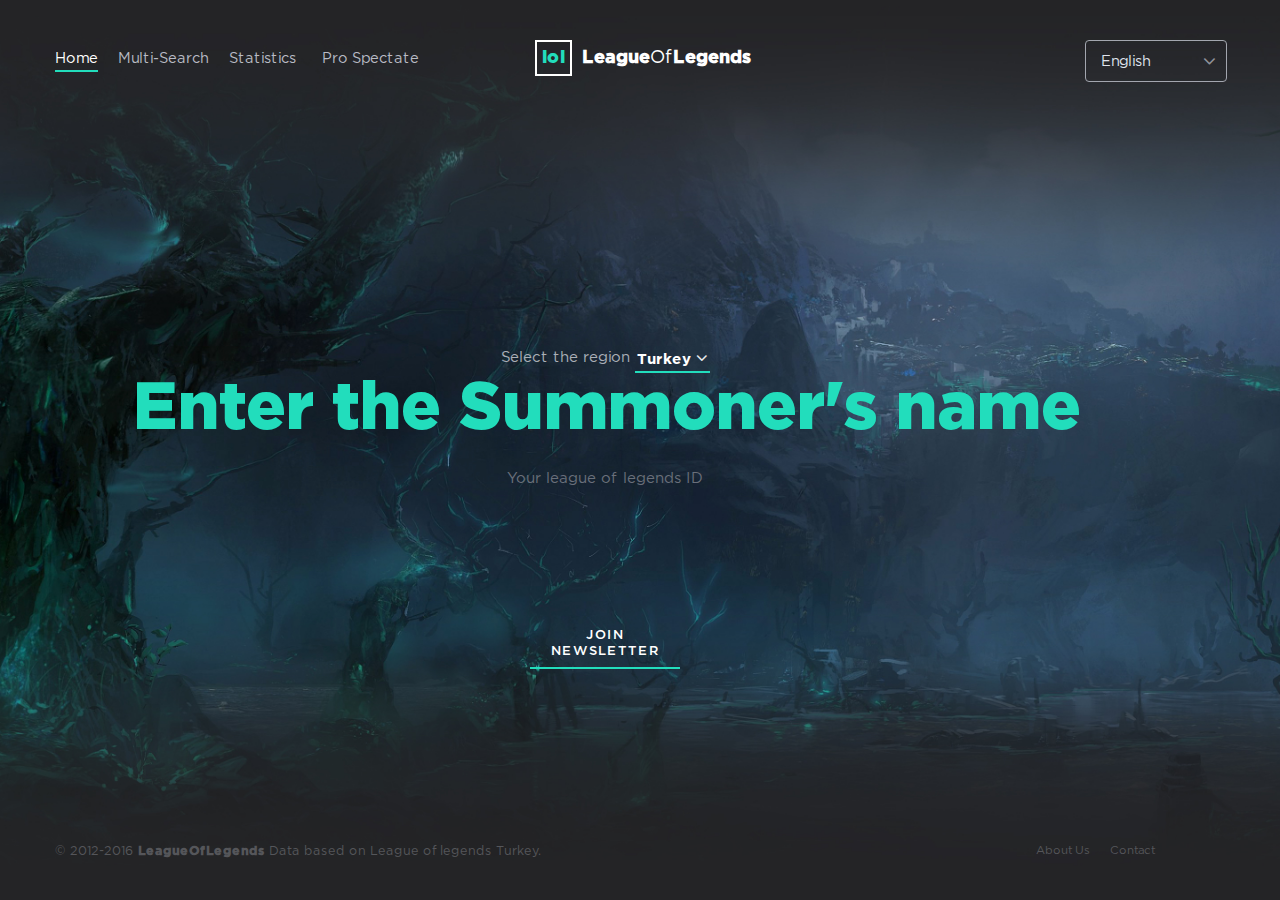
<file: index.html>
<!DOCTYPE html>
<html>
<head>
	<meta charset="UTF-8">
	<title>League Of Legends</title>
	<link rel="stylesheet" type="text/css" href="css/main.css">
	<link rel="stylesheet" type="text/css" href="css/plugin/select2.min.css">
	<link rel="stylesheet" type="text/css" href="css/plugin/owl.carousel.css">
	<link rel="stylesheet" type="text/css" href="css/plugin/font-awesome.min.css">
	<script type="text/javascript" src="js/plugin/jquery-1.12.2.min.js"></script>
	<script type="text/javascript" src="js/plugin/select2.min.js"></script>
	<script type="text/javascript" src="js/plugin/owl.carousel.min.js"></script>
	<script type="text/javascript" src="js/plugin/jquery.mixitup.js"></script>
	<script type="text/javascript" src="http://rocha.la/misc/jsdemos/slimScroll/jquery.slimscroll.js"></script>
	<script type="text/javascript" src="http://cdn.datatables.net/1.10.11/js/jquery.dataTables.min.js"></script>
	<script type="text/javascript" src="js/main.js"></script>
</head>
<body>
	<!-- wrapper start -->
	<div id="wrapper" class="siteW">
		<!-- header start -->
		<header>
			<!-- nav start -->
			<nav>
				<!-- list start -->
				<ul class="list">
					<li><a href="index.html" class="active">Home</a></li>
					<li><a href="multisearch.html">Multi-Search</a></li>
					<!-- sub menu -->
					<li class="hasList">
						<a href="chart-detail.html">Statistics</a>
						<i class="fa fa-angle-down" aria-hidden="true"></i>
						<ul>
							<li><a href="champion-statistics.html">Champion Statistics</a></li>
							<li><a href="leaderboards.html">Leaderboards</a></li>
						</ul
					</li>
					<li><a href="champ-detail.html">Pro Spectate</a></li>
				</ul>
			</nav>
			<!-- logo start -->
			<a id="logo" href="index.html">
				<span>lol</span>
				<strong>League</strong>Of<strong>Legends</strong>
			</a>
			<!-- topLang start -->
			<div class="topLang fr">
				<div class="listArea customSelect">
					<span class="listText">English</span>
					<i class="fa fa-angle-down" aria-hidden="true"></i>
						<div class="listItems">
							<span class="listItem">Turkish</span>
							<span class="listItem">English</span>
						</div>
				</div>
			</div>
		</header>
		<div class="clr"></div>
		<!-- content start -->
		<div id="content">
			<div class="region">
				<div class="regionSelect fr">
					<div class="listArea customSelect">
						<span class="listText">Turkey</span>
						<i class="fa fa-angle-down" aria-hidden="true"></i>

						<div class="listItems">
							<span class="listItem">Turkey</span>
							<span class="listItem">Brazil</span>
							<span class="listItem">EUNE</span>
							<span class="listItem">EUW</span>
							<span class="listItem">LAN</span>
							<span class="listItem">LAS</span>
							<span class="listItem">NA</span>
							<span class="listItem">United States</span>
							<span class="listItem">OCE</span>
							<span class="listItem">RU</span>
							<span class="listItem">South East</span>
							<span class="listItem">Republic of Korea</span>
							<span class="listItem">Public Beta Environment</span>
						</div>
					</div>
				</div>
				<span class="fr">Select the region</span>
			</div>
			<div class="clr"></div>
			<div class="champSearch">
				<input type="text" value="Enter the Summoner's name" maxlength="20" />
			</div>
			<span class="mainInfo">Your league of legends ID</span>
			<span class="newsLetter" href="#">JOIN NEWSLETTER</span>
		</div>
		<div class="clr"></div>
		<!-- footer start -->
		<footer>
			<span class="copyRight fl">
				&copy; 2012-2016 <strong>LeagueOfLegends</strong> Data based on League of legends Turkey.
			</span>
			<nav>
				<ul class="list fr">
					<li><a href="#">About Us</a></li>
					<li><a href="#" class="showContactModal">Contact</a></li>
				</ul>
			</nav>
		</footer>
	</div>

<div id="modalOverlay"></div>
<div id="modal" class="newsLetterModal">
	<div class="modalContent">
		<img src="img/modal-master-yi.png" class="abs">
		<div class="modalText">
			<span class="modalClose"></span>
			<h3>JOIN OUR<br/> NEWSLETTER</h3>
			<p>Lorem Ipsum is simply dummy text of the printing and typesetting industry. Lorem Ipsum has been the industry's.</p>
			<input type="text" value="Enter your e-mail address">
			<span class="inputBorder"></span>
			<button id="modalButton">SIGN UP</button>
		</div>
	</div>
</div>
<div id="modal" class="contactModal">
	<div class="modalContent">
		<img src="img/modal-kha-zix.png" class="abs">
		<div class="modalText">
			<span class="modalClose"></span>
			<h3>CONTACT US</h3>
			<p>Lorem Ipsum is simply dummy text of the printing and typesetting industry. Lorem Ipsum has been the industry's.</p>
			<div class="twoCol">
				<div class="inputWrap fl">
					<input type="text" value="Name" id="Name" name="Name" />
					<span class="inputBorder"></span>
				</div>
				<div class="inputWrap fl">
					<input type="text" value="Email" id="Email" name="Email" />
					<span class="inputBorder"></span>
				</div>
				<textarea></textarea>
				<span class="inputBorder"></span>
			</div>
			<button id="modalButton">SIGN UP</button>
			<strong class="fl validC">There was an error trying to send your message. </strong>
		</div>
	</div>
</div>
</body>
</html>
</file>
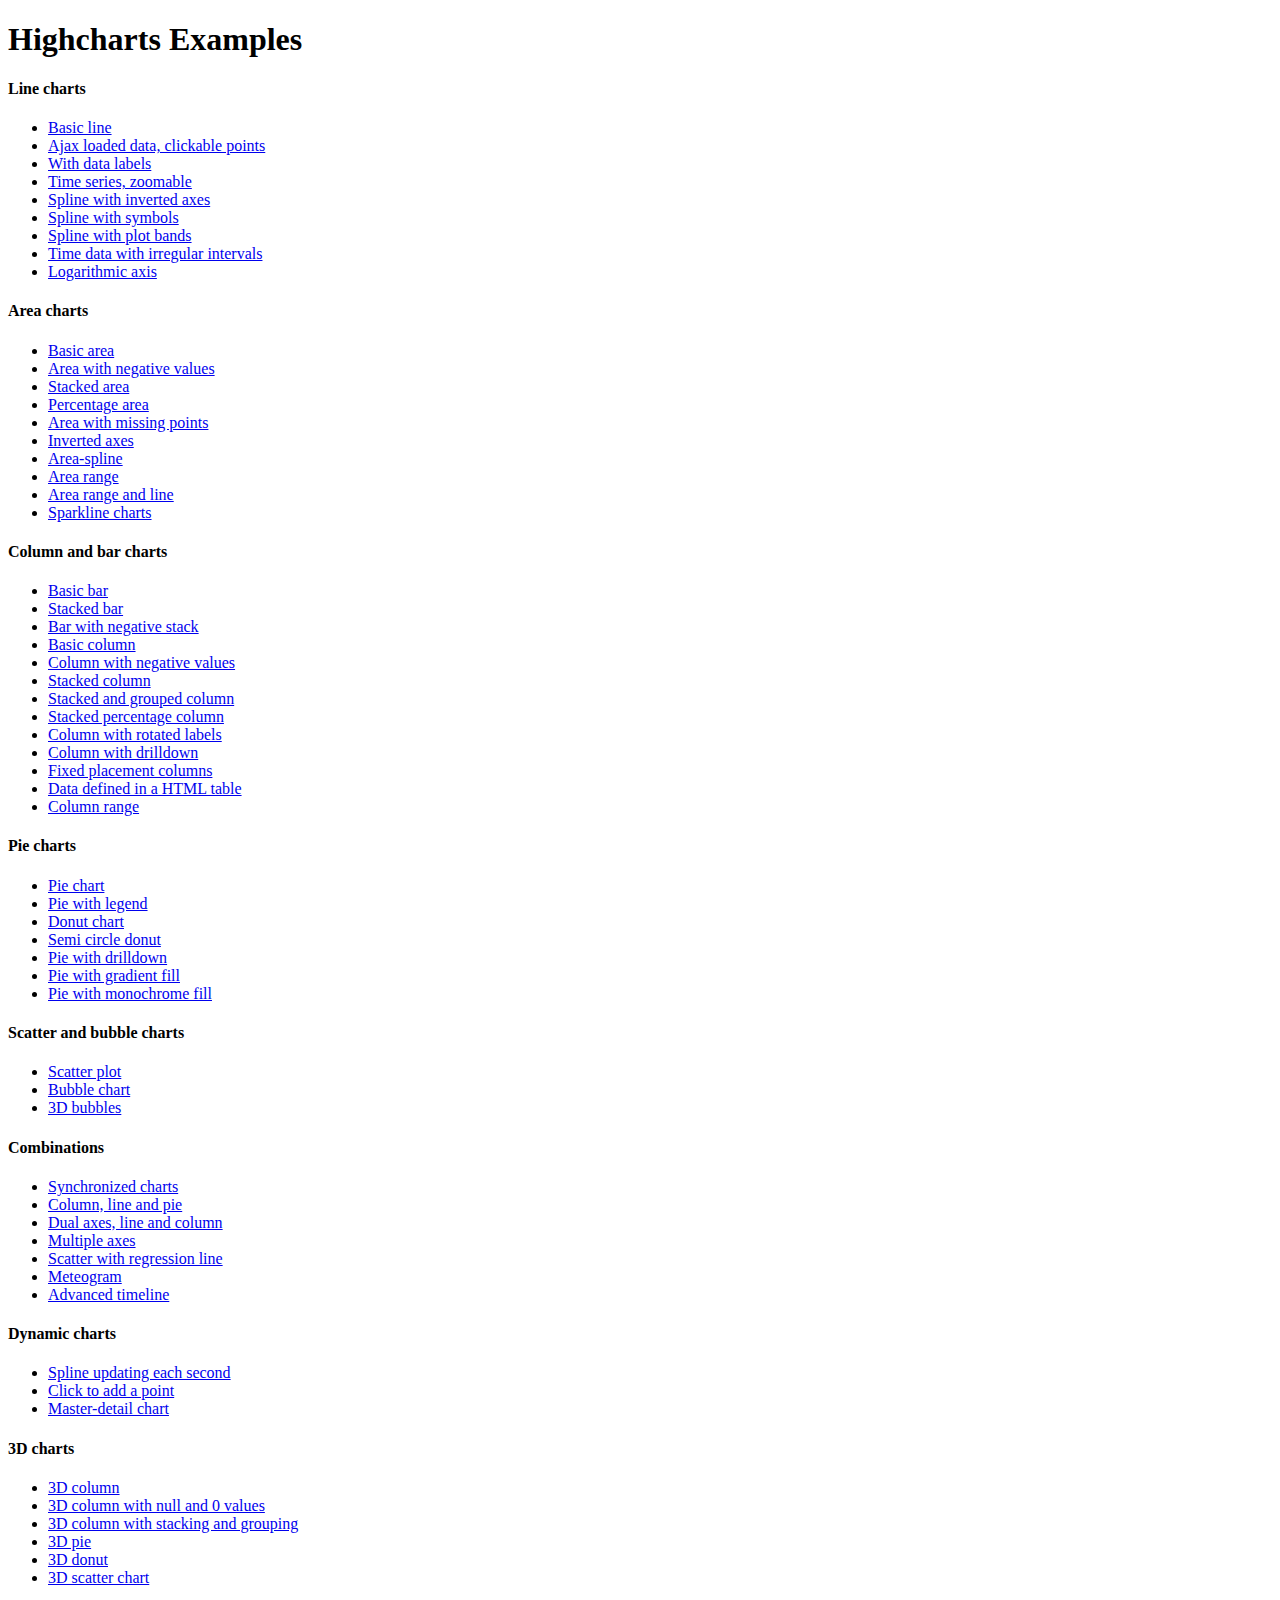
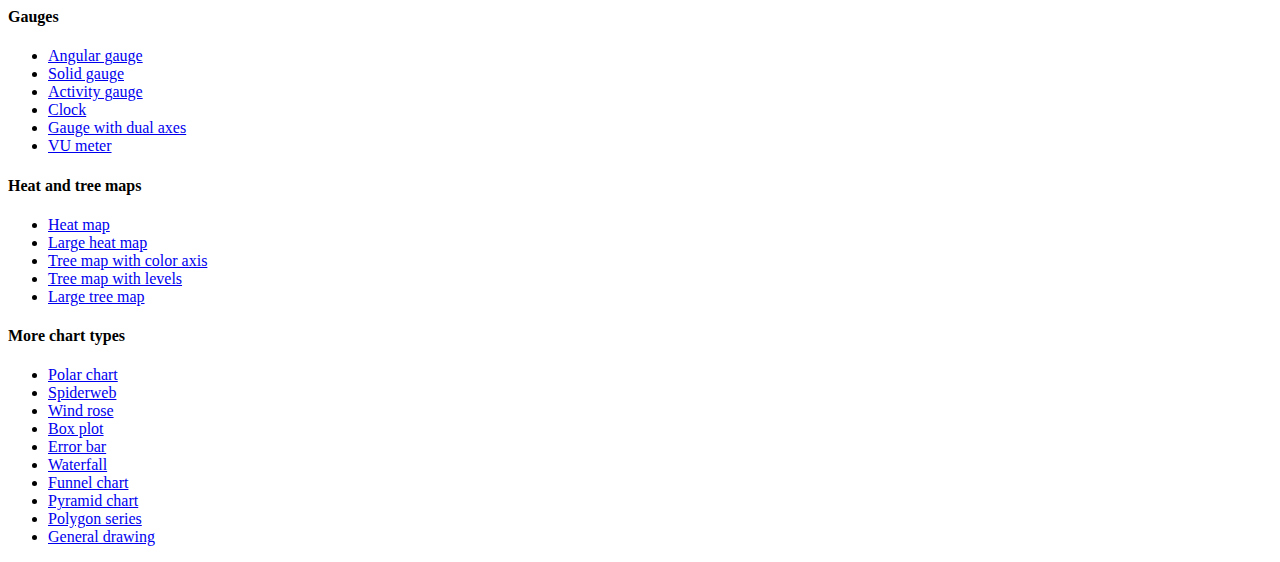
<file: js/plugin/highchart/index.htm>
<!DOCTYPE HTML PUBLIC "-//W3C//DTD HTML 4.01//EN" "http://www.w3.org/TR/html4/strict.dtd">
<html>
	<head>
		<meta http-equiv="Content-Type" content="text/html; charset=utf-8" />
		<title>Highcharts Examples</title>
	</head>
	<body>
		<h1>Highcharts Examples</h1>
		<h4>Line charts</h4>
		<ul>
			<li><a href="examples/line-basic/index.htm">Basic line</a></li>
			<li><a href="examples/line-ajax/index.htm">Ajax loaded data, clickable points</a></li>
			<li><a href="examples/line-labels/index.htm">With data labels</a></li>
			<li><a href="examples/line-time-series/index.htm">Time series, zoomable</a></li>
			<li><a href="examples/spline-inverted/index.htm">Spline with inverted axes</a></li>
			<li><a href="examples/spline-symbols/index.htm">Spline with symbols</a></li>
			<li><a href="examples/spline-plot-bands/index.htm">Spline with plot bands</a></li>
			<li><a href="examples/spline-irregular-time/index.htm">Time data with irregular intervals</a></li>
			<li><a href="examples/line-log-axis/index.htm">Logarithmic axis</a></li>
		</ul>
		<h4>Area charts</h4>
		<ul>
			<li><a href="examples/area-basic/index.htm">Basic area</a></li>
			<li><a href="examples/area-negative/index.htm">Area with negative values</a></li>
			<li><a href="examples/area-stacked/index.htm">Stacked area</a></li>
			<li><a href="examples/area-stacked-percent/index.htm">Percentage area</a></li>
			<li><a href="examples/area-missing/index.htm">Area with missing points</a></li>
			<li><a href="examples/area-inverted/index.htm">Inverted axes</a></li>
			<li><a href="examples/areaspline/index.htm">Area-spline</a></li>
			<li><a href="examples/arearange/index.htm">Area range</a></li>
			<li><a href="examples/arearange-line/index.htm">Area range and line</a></li>
			<li><a href="examples/sparkline/index.htm">Sparkline charts</a></li>
		</ul>
		<h4>Column and bar charts</h4>
		<ul>
			<li><a href="examples/bar-basic/index.htm">Basic bar</a></li>
			<li><a href="examples/bar-stacked/index.htm">Stacked bar</a></li>
			<li><a href="examples/bar-negative-stack/index.htm">Bar with negative stack</a></li>
			<li><a href="examples/column-basic/index.htm">Basic column</a></li>
			<li><a href="examples/column-negative/index.htm">Column with negative values</a></li>
			<li><a href="examples/column-stacked/index.htm">Stacked column</a></li>
			<li><a href="examples/column-stacked-and-grouped/index.htm">Stacked and grouped column</a></li>
			<li><a href="examples/column-stacked-percent/index.htm">Stacked percentage column</a></li>
			<li><a href="examples/column-rotated-labels/index.htm">Column with rotated labels</a></li>
			<li><a href="examples/column-drilldown/index.htm">Column with drilldown</a></li>
			<li><a href="examples/column-placement/index.htm">Fixed placement columns</a></li>
			<li><a href="examples/column-parsed/index.htm">Data defined in a HTML table</a></li>
			<li><a href="examples/columnrange/index.htm">Column range</a></li>
		</ul>
		<h4>Pie charts</h4>
		<ul>
			<li><a href="examples/pie-basic/index.htm">Pie chart</a></li>
			<li><a href="examples/pie-legend/index.htm">Pie with legend</a></li>
			<li><a href="examples/pie-donut/index.htm">Donut chart</a></li>
			<li><a href="examples/pie-semi-circle/index.htm">Semi circle donut</a></li>
			<li><a href="examples/pie-drilldown/index.htm">Pie with drilldown</a></li>
			<li><a href="examples/pie-gradient/index.htm">Pie with gradient fill</a></li>
			<li><a href="examples/pie-monochrome/index.htm">Pie with monochrome fill</a></li>
		</ul>
		<h4>Scatter and bubble charts</h4>
		<ul>
			<li><a href="examples/scatter/index.htm">Scatter plot</a></li>
			<li><a href="examples/bubble/index.htm">Bubble chart</a></li>
			<li><a href="examples/bubble-3d/index.htm">3D bubbles</a></li>
		</ul>
		<h4>Combinations</h4>
		<ul>
			<li><a href="examples/synchronized-charts/index.htm">Synchronized charts</a></li>
			<li><a href="examples/combo/index.htm">Column, line and pie</a></li>
			<li><a href="examples/combo-dual-axes/index.htm">Dual axes, line and column</a></li>
			<li><a href="examples/combo-multi-axes/index.htm">Multiple axes</a></li>
			<li><a href="examples/combo-regression/index.htm">Scatter with regression line</a></li>
			<li><a href="examples/combo-meteogram/index.htm">Meteogram</a></li>
			<li><a href="examples/combo-timeline/index.htm">Advanced timeline</a></li>
		</ul>
		<h4>Dynamic charts</h4>
		<ul>
			<li><a href="examples/dynamic-update/index.htm">Spline updating each second</a></li>
			<li><a href="examples/dynamic-click-to-add/index.htm">Click to add a point</a></li>
			<li><a href="examples/dynamic-master-detail/index.htm">Master-detail chart</a></li>
		</ul>
		<h4>3D charts</h4>
		<ul>
			<li><a href="examples/3d-column-interactive/index.htm">3D column</a></li>
			<li><a href="examples/3d-column-null-values/index.htm">3D column with null and 0 values</a></li>
			<li><a href="examples/3d-column-stacking-grouping/index.htm">3D column with stacking and grouping</a></li>
			<li><a href="examples/3d-pie/index.htm">3D pie</a></li>
			<li><a href="examples/3d-pie-donut/index.htm">3D donut</a></li>
			<li><a href="examples/3d-scatter-draggable/index.htm">3D scatter chart</a></li>
		</ul>
		<h4>Gauges</h4>
		<ul>
			<li><a href="examples/gauge-speedometer/index.htm">Angular gauge</a></li>
			<li><a href="examples/gauge-solid/index.htm">Solid gauge</a></li>
			<li><a href="examples/gauge-activity/index.htm">Activity gauge</a></li>
			<li><a href="examples/gauge-clock/index.htm">Clock</a></li>
			<li><a href="examples/gauge-dual/index.htm">Gauge with dual axes</a></li>
			<li><a href="examples/gauge-vu-meter/index.htm">VU meter</a></li>
		</ul>
		<h4>Heat and tree maps</h4>
		<ul>
			<li><a href="examples/heatmap/index.htm">Heat map</a></li>
			<li><a href="examples/heatmap-canvas/index.htm">Large heat map</a></li>
			<li><a href="examples/treemap-coloraxis/index.htm">Tree map with color axis</a></li>
			<li><a href="examples/treemap-with-levels/index.htm">Tree map with levels</a></li>
			<li><a href="examples/treemap-large-dataset/index.htm">Large tree map</a></li>
		</ul>
		<h4>More chart types</h4>
		<ul>
			<li><a href="examples/polar/index.htm">Polar chart</a></li>
			<li><a href="examples/polar-spider/index.htm">Spiderweb</a></li>
			<li><a href="examples/polar-wind-rose/index.htm">Wind rose</a></li>
			<li><a href="examples/box-plot/index.htm">Box plot</a></li>
			<li><a href="examples/error-bar/index.htm">Error bar</a></li>
			<li><a href="examples/waterfall/index.htm">Waterfall</a></li>
			<li><a href="examples/funnel/index.htm">Funnel chart</a></li>
			<li><a href="examples/pyramid/index.htm">Pyramid chart</a></li>
			<li><a href="examples/polygon/index.htm">Polygon series</a></li>
			<li><a href="examples/renderer/index.htm">General drawing</a></li>
		</ul>
	</body>
</html>
</file>
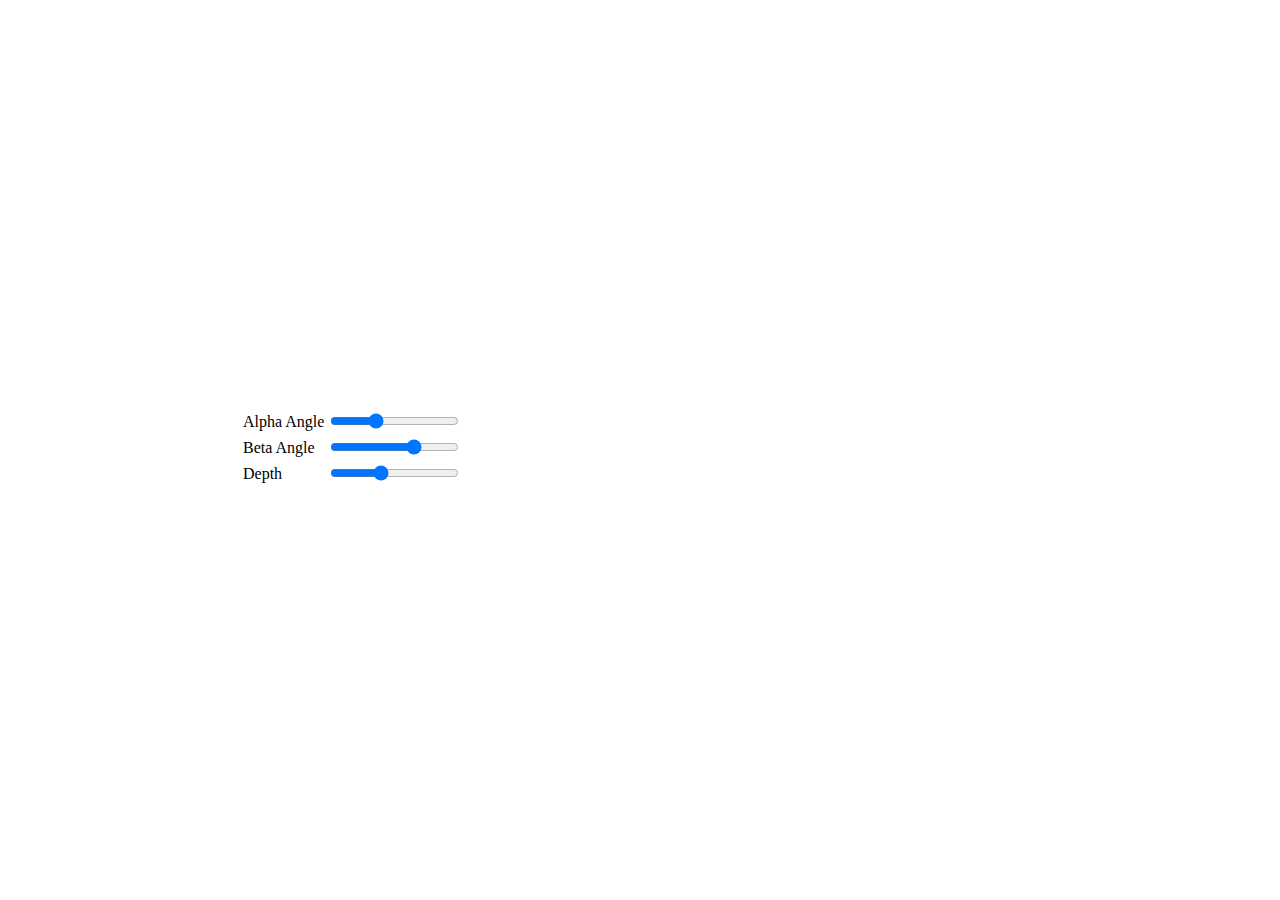
<file: js/plugin/highchart/examples/3d-column-interactive/index.htm>
<!DOCTYPE HTML>
<html>
	<head>
		<meta http-equiv="Content-Type" content="text/html; charset=utf-8">
		<title>Highcharts Example</title>

		<script type="text/javascript" src="https://ajax.googleapis.com/ajax/libs/jquery/1.8.2/jquery.min.js"></script>
		<style type="text/css">
#container, #sliders {
    min-width: 310px; 
    max-width: 800px;
    margin: 0 auto;
}
#container {
    height: 400px; 
}
		</style>
		<script type="text/javascript">
$(function () {
    // Set up the chart
    var chart = new Highcharts.Chart({
        chart: {
            renderTo: 'container',
            type: 'column',
            options3d: {
                enabled: true,
                alpha: 15,
                beta: 15,
                depth: 50,
                viewDistance: 25
            }
        },
        title: {
            text: 'Chart rotation demo'
        },
        subtitle: {
            text: 'Test options by dragging the sliders below'
        },
        plotOptions: {
            column: {
                depth: 25
            }
        },
        series: [{
            data: [29.9, 71.5, 106.4, 129.2, 144.0, 176.0, 135.6, 148.5, 216.4, 194.1, 95.6, 54.4]
        }]
    });

    function showValues() {
        $('#alpha-value').html(chart.options.chart.options3d.alpha);
        $('#beta-value').html(chart.options.chart.options3d.beta);
        $('#depth-value').html(chart.options.chart.options3d.depth);
    }

    // Activate the sliders
    $('#sliders input').on('input change', function () {
        chart.options.chart.options3d[this.id] = this.value;
        showValues();
        chart.redraw(false);
    });

    showValues();
});
		</script>
	</head>
	<body>
<script src="https://code.highcharts.com/highcharts.js"></script>
<script src="https://code.highcharts.com/highcharts-3d.js"></script>
<script src="https://code.highcharts.com/modules/exporting.js"></script>

<div id="container"></div>
<div id="sliders">
    <table>
        <tr>
        	<td>Alpha Angle</td>
        	<td><input id="alpha" type="range" min="0" max="45" value="15"/> <span id="alpha-value" class="value"></span></td>
        </tr>
        <tr>
        	<td>Beta Angle</td>
        	<td><input id="beta" type="range" min="-45" max="45" value="15"/> <span id="beta-value" class="value"></span></td>
        </tr>
        <tr>
        	<td>Depth</td>
        	<td><input id="depth" type="range" min="20" max="100" value="50"/> <span id="depth-value" class="value"></span></td>
        </tr>
    </table>
</div>
	</body>
</html>
</file>
<file: css/main.css>
@import url("font.css") screen;
@import url("animation.css") screen;
@import url("editPlugin.css") screen;
@import url("modal.css") screen;
@import url("reset.css") screen;

/* font name GothamBlack, GothamBold, GothamBook, GothamMedium */
body{background-image:url('../img/bg.jpg'); background-repeat: no-repeat; background-position: top center; background-size:100% 100%; margin:0; padding:0; font-family: GothamBook;}
	#wrapper{position: static !important;}
	/* header start */
	header{padding:40px 0 0 0;}
		/* nav start */
		header nav{float:left; font-size:14.6px; color: #b8bbc4; margin: 10px 0 0 0;}
		header nav ul{}
		header nav ul li{float: left; margin:0 10px; position: relative;}
		header nav ul li.hasList{margin: 0 5px 0 0;padding: 0 11px;}
		header nav ul li.hasList i{display:none;position: absolute; top:0; right: 0; margin:0px -5px 0 0; font-size: 20px;}
		header nav ul li.hasList:hover > i,
		header nav ul li.hasList:hover > a{display: inline-block;color:#22ddbc !important;}
		header nav ul li:first-child{margin-left: 0;}
		header nav ul li:last-child{margin-right: 0;}

		header nav ul li a{display: inline-block; color: #b8bbc4}
		header nav ul li a:hover{color:#fff; border-bottom:solid 2px #22ddbc; padding-bottom:2px}
		header nav ul li.hasList a:hover{color:#22ddbc;}

		header nav ul li > ul{display: none;position: absolute;}
		header nav ul li:hover > a,
		header nav ul li a.active{ border-bottom:solid 2px #22ddbc; padding-bottom:2px;color:#fff;}
		header nav ul li:hover > ul{display:block; width:110px; font-size:11px; text-align: center; margin:0 0 0 -20px;}
		header nav ul li:hover > ul li{width: 100%; margin: 0}
		header nav ul li:hover > ul li a{ border-bottom:solid 1px #696f7a; width:100%; color:#b8bbc4; padding:10px 0}
		header nav ul li:hover > ul li:last-child a{border:none;}
		/* logo start */
		header #logo{margin:0 0 0 -105px; display: inline-block;font-size: 18px; position: absolute; left:50%;}
		header #logo:hover > span{color:#fff; border:solid 2px #22ddbc;}
		header #logo span{font-family: GothamBlack; color:#22ddbc; border:solid 2px #fff; padding:5px; display: inline-block; transition: 0.5s; margin:0 5px 0 0;}
		header #logo strong{
}
	/* content start */
	#content{text-align: center;position:absolute;top:50%;margin-top: -101px;}

		#content .region{width:auto;color: #aaafb7;font-size: 15px;display: inline-block;height: 15px;}
		#content .region .regionSelect{ border-bottom:solid 2px #22ddbc; transition:0.3s; margin:-2px 0 0 5px;}

		#content .champSearch{width:1100px; margin: 0 auto;}
		#content .champSearch input{background: none; border:none; width: 100%; text-align: center; color:#22ddbc; font-size: 66.5px; font-family: 'GothamBlack'}

		#content .mainInfo{color:#696f7a; font-size:15px; margin-top:20px; display: inline-block; width: 100%;}
		#content .newsLetter{width:150px; padding:0 0 7px 0; border-bottom:solid 2px #22ddbc; margin:140px 0 0 0; cursor: pointer; display: inline-block; font-family: 'GothamMedium'; font-size: 13px; letter-spacing: 0.1em; color: #fff; transition: 0.2s;}
		#content .newsLetter:hover{padding-bottom: 10px;}
	/* footer start */
	footer{position: absolute;width: 1100px;bottom: 0 !important;margin: 0 0 40px 0; top:auto !important;}
	footer .copyRight{font-size:12.5px; color: #55565a;}
	footer nav{}
	footer nav ul{}
	footer nav ul li{float: left; font-size:11.5px; margin-left:20px;}
	footer nav ul li a{ color: #55565a;}
	footer nav ul li a:hover{color:#22ddbc; border-bottom:solid 2px #22ddbc;}
</file>
